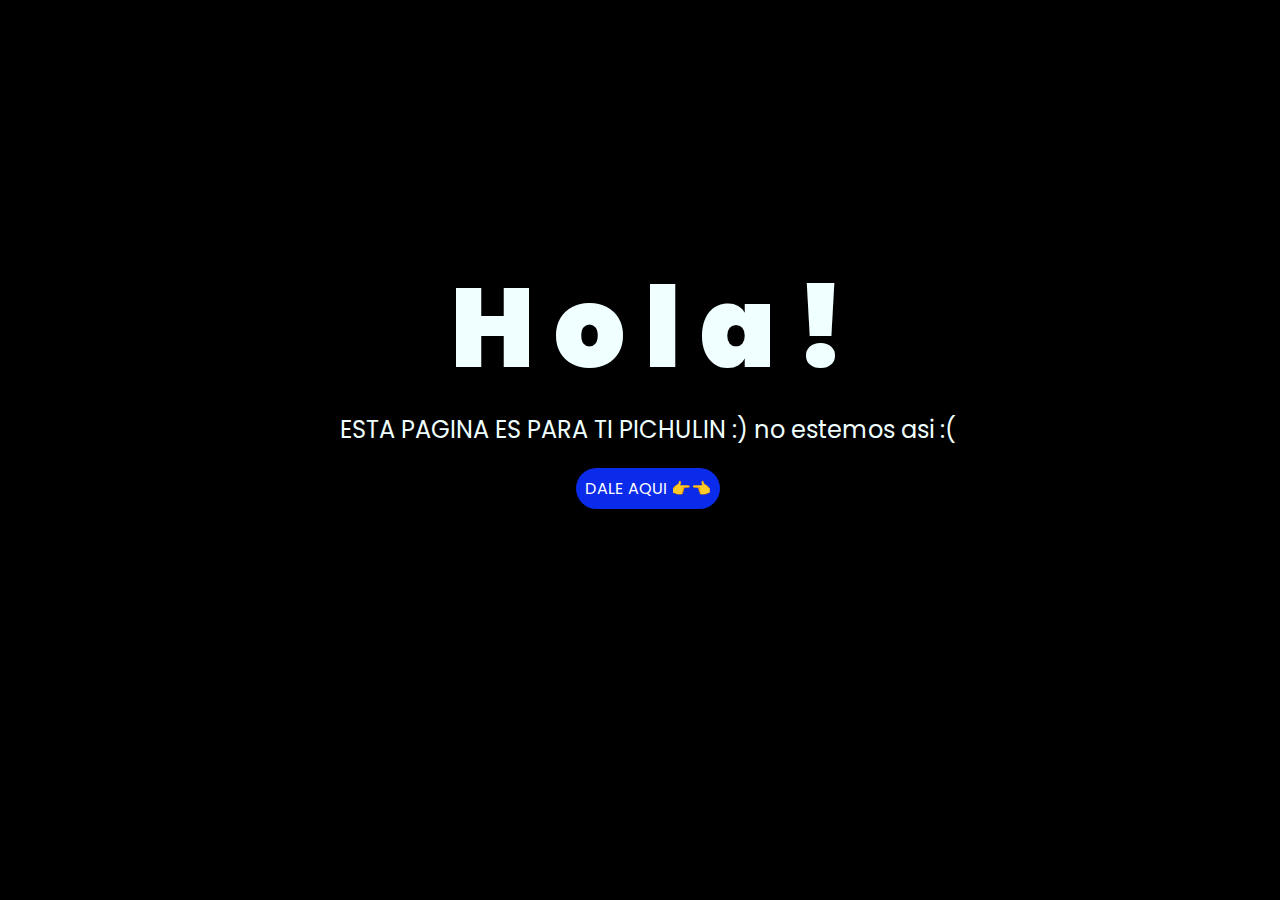
<file: index.html>
<!DOCTYPE html>
<html lang="es">

<head>
    <meta charset="UTF-8">
    <meta http-equiv="X-UA-Compatible" content="IE=edge">
    <meta name="viewport" content="width=device-width, initial-scale=1.0">
    <link rel="stylesheet" href="css/style.css">
    <link rel="icon" href="img/flowers.png" type="image/x-icon">
    <title>Flowers</title>
</head>

<body>
    <div class="greetings">
        <span>H</span>
        <span>o</span>
        <span>l</span>
        <span>a</span>
        <span>!</span>
    </div>
    <div class="description">
        <span>ESTA PAGINA ES PARA TI PICHULIN :)
            no estemos asi :(
        </span>
    </div>
    <div class="button">
        <button class="botones">
            <a href="flower.html" style="color: #fff;">DALE AQUI 👉👈</a>
        </button>
    </div>

</body>

</html>
</file>
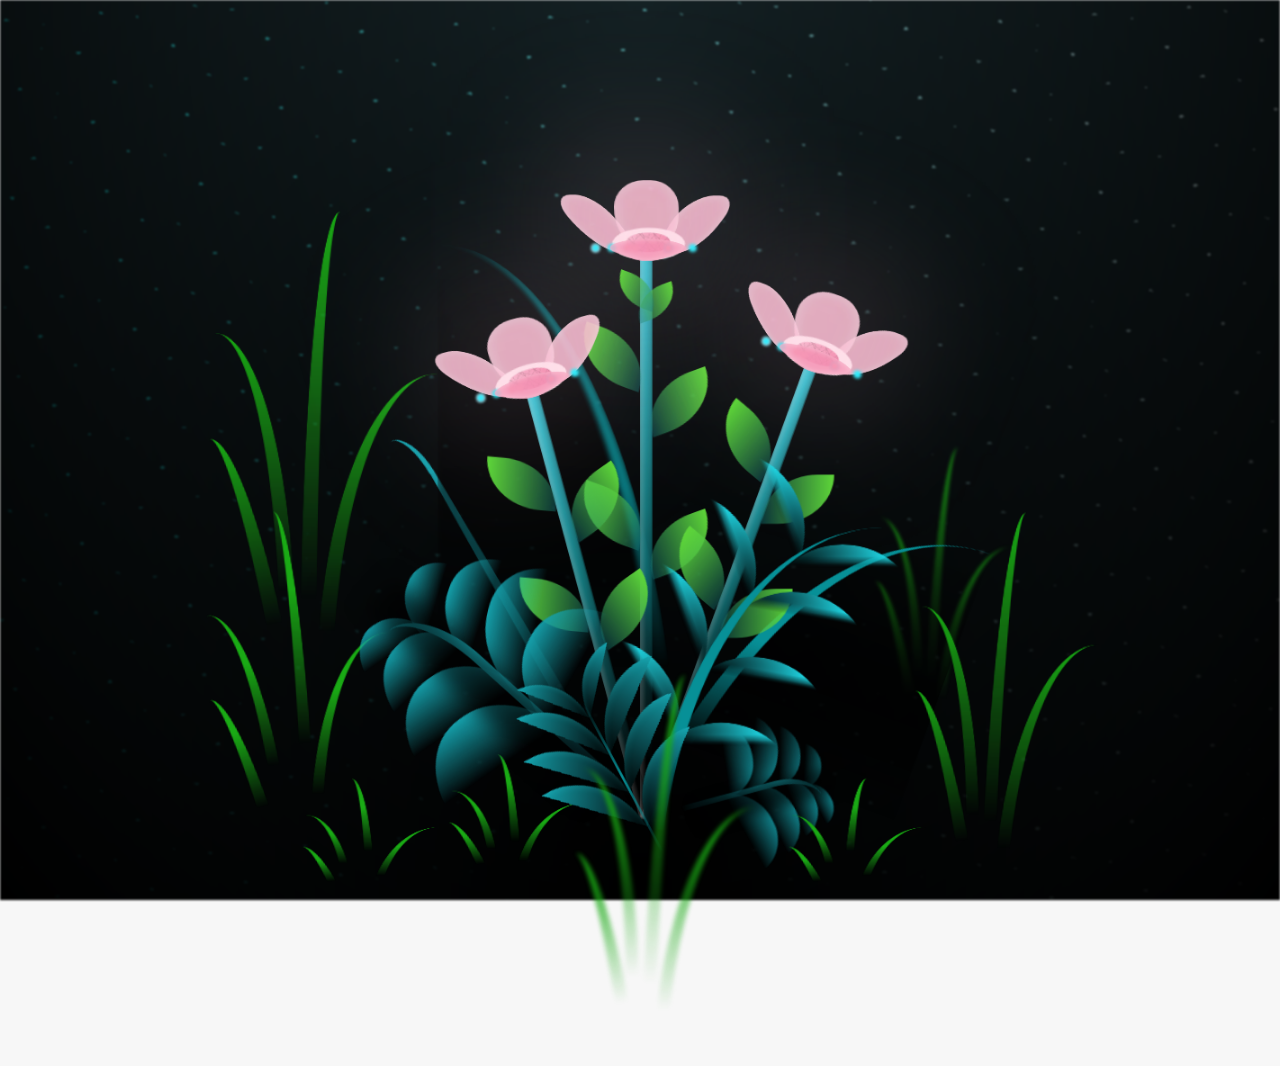
<file: flower.html>
<!DOCTYPE html>
<html lang="es">
  <head>
    <meta charset="UTF-8" />
    <meta http-equiv="X-UA-Compatible" content="IE=edge" />
    <meta name="viewport" content="width=device-width, initial-scale=1.0" />
    <link rel="stylesheet" href="css/main.css" />
    <link rel="icon" href="img/flowers.png" type="image/x-icon" />
    <title>Flower</title>
  </head>
  <body class="container">
    <audio src="/sound/sunshine.mp3" autoplay></audio>
    <div id="lyrics">
     
    </div>
    <h1 class="titulo">Estas flores son un refeljo de lo bonito que siento por ti mi corazoncito ❤️. <br> <br>
      Gracias por iluminar mis días con tu presencia.</h1>
  
    <div class="night"></div>
    <div class="flowers">
      <div class="flower flower--1">
        <div class="flower__leafs flower__leafs--1">
          <div class="flower__leaf flower__leaf--1"></div>
          <div class="flower__leaf flower__leaf--2"></div>
          <div class="flower__leaf flower__leaf--3"></div>
          <div class="flower__leaf flower__leaf--4"></div>
          <div class="flower__white-circle"></div>

          <div class="flower__light flower__light--1"></div>
          <div class="flower__light flower__light--2"></div>
          <div class="flower__light flower__light--3"></div>
          <div class="flower__light flower__light--4"></div>
          <div class="flower__light flower__light--5"></div>
          <div class="flower__light flower__light--6"></div>
          <div class="flower__light flower__light--7"></div>
          <div class="flower__light flower__light--8"></div>
        </div>
        <div class="flower__line">
          <div class="flower__line__leaf flower__line__leaf--1"></div>
          <div class="flower__line__leaf flower__line__leaf--2"></div>
          <div class="flower__line__leaf flower__line__leaf--3"></div>
          <div class="flower__line__leaf flower__line__leaf--4"></div>
          <div class="flower__line__leaf flower__line__leaf--5"></div>
          <div class="flower__line__leaf flower__line__leaf--6"></div>
        </div>
      </div>

      <div class="flower flower--2">
        <div class="flower__leafs flower__leafs--2">
          <div class="flower__leaf flower__leaf--1"></div>
          <div class="flower__leaf flower__leaf--2"></div>
          <div class="flower__leaf flower__leaf--3"></div>
          <div class="flower__leaf flower__leaf--4"></div>
          <div class="flower__white-circle"></div>

          <div class="flower__light flower__light--1"></div>
          <div class="flower__light flower__light--2"></div>
          <div class="flower__light flower__light--3"></div>
          <div class="flower__light flower__light--4"></div>
          <div class="flower__light flower__light--5"></div>
          <div class="flower__light flower__light--6"></div>
          <div class="flower__light flower__light--7"></div>
          <div class="flower__light flower__light--8"></div>
        </div>
        <div class="flower__line">
          <div class="flower__line__leaf flower__line__leaf--1"></div>
          <div class="flower__line__leaf flower__line__leaf--2"></div>
          <div class="flower__line__leaf flower__line__leaf--3"></div>
          <div class="flower__line__leaf flower__line__leaf--4"></div>
        </div>
      </div>

      <div class="flower flower--3">
        <div class="flower__leafs flower__leafs--3">
          <div class="flower__leaf flower__leaf--1"></div>
          <div class="flower__leaf flower__leaf--2"></div>
          <div class="flower__leaf flower__leaf--3"></div>
          <div class="flower__leaf flower__leaf--4"></div>
          <div class="flower__white-circle"></div>

          <div class="flower__light flower__light--1"></div>
          <div class="flower__light flower__light--2"></div>
          <div class="flower__light flower__light--3"></div>
          <div class="flower__light flower__light--4"></div>
          <div class="flower__light flower__light--5"></div>
          <div class="flower__light flower__light--6"></div>
          <div class="flower__light flower__light--7"></div>
          <div class="flower__light flower__light--8"></div>
        </div>
        <div class="flower__line">
          <div class="flower__line__leaf flower__line__leaf--1"></div>
          <div class="flower__line__leaf flower__line__leaf--2"></div>
          <div class="flower__line__leaf flower__line__leaf--3"></div>
          <div class="flower__line__leaf flower__line__leaf--4"></div>
        </div>
      </div>

      <div class="grow-ans" style="--d: 1.2s">
        <div class="flower__g-long">
          <div class="flower__g-long__top"></div>
          <div class="flower__g-long__bottom"></div>
        </div>
      </div>

      <div class="growing-grass">
        <div class="flower__grass flower__grass--1">
          <div class="flower__grass--top"></div>
          <div class="flower__grass--bottom"></div>
          <div class="flower__grass__leaf flower__grass__leaf--1"></div>
          <div class="flower__grass__leaf flower__grass__leaf--2"></div>
          <div class="flower__grass__leaf flower__grass__leaf--3"></div>
          <div class="flower__grass__leaf flower__grass__leaf--4"></div>
          <div class="flower__grass__leaf flower__grass__leaf--5"></div>
          <div class="flower__grass__leaf flower__grass__leaf--6"></div>
          <div class="flower__grass__leaf flower__grass__leaf--7"></div>
          <div class="flower__grass__leaf flower__grass__leaf--8"></div>
          <div class="flower__grass__overlay"></div>
        </div>
      </div>

      <div class="growing-grass">
        <div class="flower__grass flower__grass--2">
          <div class="flower__grass--top"></div>
          <div class="flower__grass--bottom"></div>
          <div class="flower__grass__leaf flower__grass__leaf--1"></div>
          <div class="flower__grass__leaf flower__grass__leaf--2"></div>
          <div class="flower__grass__leaf flower__grass__leaf--3"></div>
          <div class="flower__grass__leaf flower__grass__leaf--4"></div>
          <div class="flower__grass__leaf flower__grass__leaf--5"></div>
          <div class="flower__grass__leaf flower__grass__leaf--6"></div>
          <div class="flower__grass__leaf flower__grass__leaf--7"></div>
          <div class="flower__grass__leaf flower__grass__leaf--8"></div>
          <div class="flower__grass__overlay"></div>
        </div>
      </div>

      <div class="grow-ans" style="--d: 2.4s">
        <div class="flower__g-right flower__g-right--1">
          <div class="leaf"></div>
        </div>
      </div>

      <div class="grow-ans" style="--d: 2.8s">
        <div class="flower__g-right flower__g-right--2">
          <div class="leaf"></div>
        </div>
      </div>

      <div class="grow-ans" style="--d: 2.8s">
        <div class="flower__g-front">
          <div
            class="flower__g-front__leaf-wrapper flower__g-front__leaf-wrapper--1"
          >
            <div class="flower__g-front__leaf"></div>
          </div>
          <div
            class="flower__g-front__leaf-wrapper flower__g-front__leaf-wrapper--2"
          >
            <div class="flower__g-front__leaf"></div>
          </div>
          <div
            class="flower__g-front__leaf-wrapper flower__g-front__leaf-wrapper--3"
          >
            <div class="flower__g-front__leaf"></div>
          </div>
          <div
            class="flower__g-front__leaf-wrapper flower__g-front__leaf-wrapper--4"
          >
            <div class="flower__g-front__leaf"></div>
          </div>
          <div
            class="flower__g-front__leaf-wrapper flower__g-front__leaf-wrapper--5"
          >
            <div class="flower__g-front__leaf"></div>
          </div>
          <div
            class="flower__g-front__leaf-wrapper flower__g-front__leaf-wrapper--6"
          >
            <div class="flower__g-front__leaf"></div>
          </div>
          <div
            class="flower__g-front__leaf-wrapper flower__g-front__leaf-wrapper--7"
          >
            <div class="flower__g-front__leaf"></div>
          </div>
          <div
            class="flower__g-front__leaf-wrapper flower__g-front__leaf-wrapper--8"
          >
            <div class="flower__g-front__leaf"></div>
          </div>
          <div class="flower__g-front__line"></div>
        </div>
      </div>

      <div class="grow-ans" style="--d: 3.2s">
        <div class="flower__g-fr">
          <div class="leaf"></div>
          <div class="flower__g-fr__leaf flower__g-fr__leaf--1"></div>
          <div class="flower__g-fr__leaf flower__g-fr__leaf--2"></div>
          <div class="flower__g-fr__leaf flower__g-fr__leaf--3"></div>
          <div class="flower__g-fr__leaf flower__g-fr__leaf--4"></div>
          <div class="flower__g-fr__leaf flower__g-fr__leaf--5"></div>
          <div class="flower__g-fr__leaf flower__g-fr__leaf--6"></div>
          <div class="flower__g-fr__leaf flower__g-fr__leaf--7"></div>
          <div class="flower__g-fr__leaf flower__g-fr__leaf--8"></div>
        </div>
      </div>

      <div class="long-g long-g--0">
        <div class="grow-ans" style="--d: 3s">
          <div class="leaf leaf--0"></div>
        </div>
        <div class="grow-ans" style="--d: 2.2s">
          <div class="leaf leaf--1"></div>
        </div>
        <div class="grow-ans" style="--d: 3.4s">
          <div class="leaf leaf--2"></div>
        </div>
        <div class="grow-ans" style="--d: 3.6s">
          <div class="leaf leaf--3"></div>
        </div>
      </div>

      <div class="long-g long-g--1">
        <div class="grow-ans" style="--d: 3.6s">
          <div class="leaf leaf--0"></div>
        </div>
        <div class="grow-ans" style="--d: 3.8s">
          <div class="leaf leaf--1"></div>
        </div>
        <div class="grow-ans" style="--d: 4s">
          <div class="leaf leaf--2"></div>
        </div>
        <div class="grow-ans" style="--d: 4.2s">
          <div class="leaf leaf--3"></div>
        </div>
      </div>

      <div class="long-g long-g--2">
        <div class="grow-ans" style="--d: 4s">
          <div class="leaf leaf--0"></div>
        </div>
        <div class="grow-ans" style="--d: 4.2s">
          <div class="leaf leaf--1"></div>
        </div>
        <div class="grow-ans" style="--d: 4.4s">
          <div class="leaf leaf--2"></div>
        </div>
        <div class="grow-ans" style="--d: 4.6s">
          <div class="leaf leaf--3"></div>
        </div>
      </div>

      <div class="long-g long-g--3">
        <div class="grow-ans" style="--d: 4s">
          <div class="leaf leaf--0"></div>
        </div>
        <div class="grow-ans" style="--d: 4.2s">
          <div class="leaf leaf--1"></div>
        </div>
        <div class="grow-ans" style="--d: 3s">
          <div class="leaf leaf--2"></div>
        </div>
        <div class="grow-ans" style="--d: 3.6s">
          <div class="leaf leaf--3"></div>
        </div>
      </div>

      <div class="long-g long-g--4">
        <div class="grow-ans" style="--d: 4s">
          <div class="leaf leaf--0"></div>
        </div>
        <div class="grow-ans" style="--d: 4.2s">
          <div class="leaf leaf--1"></div>
        </div>
        <div class="grow-ans" style="--d: 3s">
          <div class="leaf leaf--2"></div>
        </div>
        <div class="grow-ans" style="--d: 3.6s">
          <div class="leaf leaf--3"></div>
        </div>
      </div>

      <div class="long-g long-g--5">
        <div class="grow-ans" style="--d: 4s">
          <div class="leaf leaf--0"></div>
        </div>
        <div class="grow-ans" style="--d: 4.2s">
          <div class="leaf leaf--1"></div>
        </div>
        <div class="grow-ans" style="--d: 3s">
          <div class="leaf leaf--2"></div>
        </div>
        <div class="grow-ans" style="--d: 3.6s">
          <div class="leaf leaf--3"></div>
        </div>
      </div>

      <div class="long-g long-g--6">
        <div class="grow-ans" style="--d: 4.2s">
          <div class="leaf leaf--0"></div>
        </div>
        <div class="grow-ans" style="--d: 4.4s">
          <div class="leaf leaf--1"></div>
        </div>
        <div class="grow-ans" style="--d: 4.6s">
          <div class="leaf leaf--2"></div>
        </div>
        <div class="grow-ans" style="--d: 4.8s">
          <div class="leaf leaf--3"></div>
        </div>
      </div>

      <div class="long-g long-g--7">
        <div class="grow-ans" style="--d: 3s">
          <div class="leaf leaf--0"></div>
        </div>
        <div class="grow-ans" style="--d: 3.2s">
          <div class="leaf leaf--1"></div>
        </div>
        <div class="grow-ans" style="--d: 3.5s">
          <div class="leaf leaf--2"></div>
        </div>
        <div class="grow-ans" style="--d: 3.6s">
          <div class="leaf leaf--3"></div>
        </div>
      </div>
    </div>
    <script src="anim.js"></script>
    <script src="main.js"></script>
  </body>
</html>
</file>
<file: css/style.css>
@import url('https://fonts.googleapis.com/css2?family=Poppins:ital,wght@0,500;1,900&display=swap');
*{
    font-family: 'Poppins',cursive;
}
body{
    color: azure;
    width: 100%;
    height: 82vh;
    display: flex;
    flex-direction: column;
    align-items: center;
    justify-content: center;
    background-color: black;
    /* padding-top: -30; */
}

.botones{
    padding: 9px;
    border-radius: 80px;
    background-color: transparent;
    border: none;
}

.botones a{
    background-color: #0a2be9;
    padding: 9px;
    border-radius: 80px;
    -webkit-border-radius: 80px;
    -moz-border-radius: 80px;
    -ms-border-radius: 80px;
    -o-border-radius: 80px;

}

.botones a:focus{
    background-color: rgb(50, 194, 194);
}

.greetings{
    font-size: 7rem;
    font-weight: 900;
}
.greetings > span{
    animation: glow 2.5s ease-in-out infinite;
}
@keyframes glow{
    0%, 100%{
        color: #fff;
        text-shadow: 0 0 12px #39c6d6, 0 0 50px #39c6d6, 0 0 100px #39c6d6;
    }
    10%, 90%{
        color: #111;
        text-shadow: none;
    }
}
.greetings > span:nth-child(2){
    animation-delay: .2s ;
}
.greetings > span:nth-child(3){
    animation-delay: .4s ;
}
.greetings > span:nth-child(4){
    animation-delay: .6s;
}
.greetings > span:nth-child(5){
    animation-delay: .8s;
}
.greetings > span:nth-child(6){
    animation-delay: 1s;
}

.description{
    font-size: 1.5rem;
    margin-bottom: 20px;
}

.button a{
    text-decoration: none;
    font-size: 1rem;
    color: #111;
}

@media screen and (max-width:574px){
    .greetings{
        display: block;
        font-size: 4rem;
        font-weight: 800;
        text-align: center;
    }
    .description{
        font-size: 2rem;
    }
    
    .button a{
        font-size: 1rem;
    }
}
</file>
<file: css/main.css>
*,
*::after,
*::before {
  padding: 0;
  margin: 0;
  box-sizing: border-box;
}

:root {
  --dark-color: #000;
}

body {
  display: flex;
  align-items: flex-end;
  justify-content: center;
  min-height: 100vh;
  background-color: var(--dark-color);
  overflow: hidden;
  perspective: 1000px;
}

#lyrics {
  font-size: 28px;
  font-family: "Franklin Gothic Medium", "Arial Narrow", Arial, sans-serif;
  color: white;
  position: absolute;
  margin-bottom: 20%;
  z-index: 1;
  font-weight: bold;
  letter-spacing: 4px;
}
@media only screen and (max-width: 600px) {
  /* Estilos específicos para dispositivos con un ancho máximo de 600px */
  #lyrics {
      font-size: 14px; /* Reduce el tamaño del texto para dispositivos más pequeños */
      margin-bottom: 530px;
      letter-spacing: 3px;
  }

}
.titulo {
  margin-bottom: 180px;
  font-family: "Arial Narrow", Arial, sans-serif;
  color: yellow;
  position: absolute;
  font-weight: bold;
  letter-spacing: 10px;
  opacity: 0;
  animation: fadeIn 3s ease-in-out forwards;
  text-align: center;
}
@keyframes fadeIn {
  from {
    opacity: 0;
  }
  to {
    opacity: 1;
  }
}

.night {
  z-index: -1;
  position: absolute;
  left: 50%;
  top: 0;
  transform: translateX(-50%);
  width: 100%;
  height: 100%;
  filter: blur(0.1vmin);
  background-image: radial-gradient(
      ellipse at top,
      transparent 0%,
      var(--dark-color)
    ),
    radial-gradient(
      ellipse at bottom,
      var(--dark-color),
      rgba(145, 233, 255, 0.2)
    ),
    repeating-linear-gradient(
      220deg,
      rgb(0, 0, 0) 0px,
      rgb(0, 0, 0) 19px,
      transparent 19px,
      transparent 22px
    ),
    repeating-linear-gradient(
      189deg,
      rgb(0, 0, 0) 0px,
      rgb(0, 0, 0) 19px,
      transparent 19px,
      transparent 22px
    ),
    repeating-linear-gradient(
      148deg,
      rgb(0, 0, 0) 0px,
      rgb(0, 0, 0) 19px,
      transparent 19px,
      transparent 22px
    ),
    linear-gradient(90deg, rgb(0, 255, 250), rgb(240, 240, 240));
}

.flowers {
  position: relative;
  transform: scale(0.9);
  /*margin-bottom: 100px;
  */
}

@media only screen and (max-width: 600px) {
  /* Estilos específicos para dispositivos con un ancho máximo de 600px */
.flowers {
      font-size: 14px;
      margin-bottom: 35%;
      letter-spacing: 3px;
      transform: scale(1.0);
}

}

.flower {
  position: absolute;
  bottom: 10vmin;
  transform-origin: bottom center;
  z-index: 10;
  --fl-speed: 0.8s;
}
.flower--1 {
  -webkit-animation: moving-flower-1 4s linear infinite;
  animation: moving-flower-1 4s linear infinite;
}
.flower--1 .flower__line {
  height: 70vmin;
  -webkit-animation-delay: 0.3s;
  animation-delay: 0.3s;
}
.flower--1 .flower__line__leaf--1 {
  -webkit-animation: blooming-leaf-right var(--fl-speed) 1.6s backwards;
  animation: blooming-leaf-right var(--fl-speed) 1.6s backwards;
}
.flower--1 .flower__line__leaf--2 {
  -webkit-animation: blooming-leaf-right var(--fl-speed) 1.4s backwards;
  animation: blooming-leaf-right var(--fl-speed) 1.4s backwards;
}
.flower--1 .flower__line__leaf--3 {
  -webkit-animation: blooming-leaf-left var(--fl-speed) 1.2s backwards;
  animation: blooming-leaf-left var(--fl-speed) 1.2s backwards;
}
.flower--1 .flower__line__leaf--4 {
  -webkit-animation: blooming-leaf-left var(--fl-speed) 1s backwards;
  animation: blooming-leaf-left var(--fl-speed) 1s backwards;
}
.flower--1 .flower__line__leaf--5 {
  -webkit-animation: blooming-leaf-right var(--fl-speed) 1.8s backwards;
  animation: blooming-leaf-right var(--fl-speed) 1.8s backwards;
}
.flower--1 .flower__line__leaf--6 {
  -webkit-animation: blooming-leaf-left var(--fl-speed) 2s backwards;
  animation: blooming-leaf-left var(--fl-speed) 2s backwards;
}
.flower--2 {
  left: 50%;
  transform: rotate(20deg);
  -webkit-animation: moving-flower-2 4s linear infinite;
  animation: moving-flower-2 4s linear infinite;
}
.flower--2 .flower__line {
  height: 60vmin;
  -webkit-animation-delay: 0.6s;
  animation-delay: 0.6s;
}
.flower--2 .flower__line__leaf--1 {
  -webkit-animation: blooming-leaf-right var(--fl-speed) 1.9s backwards;
  animation: blooming-leaf-right var(--fl-speed) 1.9s backwards;
}
.flower--2 .flower__line__leaf--2 {
  -webkit-animation: blooming-leaf-right var(--fl-speed) 1.7s backwards;
  animation: blooming-leaf-right var(--fl-speed) 1.7s backwards;
}
.flower--2 .flower__line__leaf--3 {
  -webkit-animation: blooming-leaf-left var(--fl-speed) 1.5s backwards;
  animation: blooming-leaf-left var(--fl-speed) 1.5s backwards;
}
.flower--2 .flower__line__leaf--4 {
  -webkit-animation: blooming-leaf-left var(--fl-speed) 1.3s backwards;
  animation: blooming-leaf-left var(--fl-speed) 1.3s backwards;
}
.flower--3 {
  left: 50%;
  transform: rotate(-15deg);
  -webkit-animation: moving-flower-3 4s linear infinite;
  animation: moving-flower-3 4s linear infinite;
}
.flower--3 .flower__line {
  -webkit-animation-delay: 0.9s;
  animation-delay: 0.9s;
}
.flower--3 .flower__line__leaf--1 {
  -webkit-animation: blooming-leaf-right var(--fl-speed) 2.5s backwards;
  animation: blooming-leaf-right var(--fl-speed) 2.5s backwards;
}
.flower--3 .flower__line__leaf--2 {
  -webkit-animation: blooming-leaf-right var(--fl-speed) 2.3s backwards;
  animation: blooming-leaf-right var(--fl-speed) 2.3s backwards;
}
.flower--3 .flower__line__leaf--3 {
  -webkit-animation: blooming-leaf-left var(--fl-speed) 2.1s backwards;
  animation: blooming-leaf-left var(--fl-speed) 2.1s backwards;
}
.flower--3 .flower__line__leaf--4 {
  -webkit-animation: blooming-leaf-left var(--fl-speed) 1.9s backwards;
  animation: blooming-leaf-left var(--fl-speed) 1.9s backwards;
}
.flower__leafs {
  position: relative;
  -webkit-animation: blooming-flower 2s backwards;
  animation: blooming-flower 2s backwards;
}
.flower__leafs--1 {
  -webkit-animation-delay: 1.1s;
  animation-delay: 1.1s;
}
.flower__leafs--2 {
  -webkit-animation-delay: 1.4s;
  animation-delay: 1.4s;
}
.flower__leafs--3 {
  -webkit-animation-delay: 1.7s;
  animation-delay: 1.7s;
}
.flower__leafs::after {
  content: "";
  position: absolute;
  left: 0;
  top: 0;
  transform: translate(-50%, -100%);
  width: 8vmin;
  height: 8vmin;
  background-color: #f8bbd0;
  /* background-color: #fd2525; */
  filter: blur(10vmin);
}
.flower__leaf {
  position: absolute;
  bottom: 0;
  left: 50%;
  width: 8vmin;
  height: 11vmin;
  border-radius: 51% 49% 47% 53%/44% 45% 55% 69%;
  
  background-color: #f8bbd0;
  transform-origin: bottom center;
  opacity: 0.9;
  box-shadow: inset 0 0 2vmin rgba(255, 255, 255, 0.5);
}
.flower__leaf--1 {
  transform: translate(-10%, 1%) rotateY(40deg) rotateX(-50deg);
}
.flower__leaf--2 {
  transform: translate(-50%, -4%) rotateX(40deg);
}
.flower__leaf--3 {
  transform: translate(-90%, 0%) rotateY(45deg) rotateX(50deg);
}
.flower__leaf--4 {
  width: 8vmin;
  height: 8vmin;
  transform-origin: bottom left;
  border-radius: 4vmin 10vmin 4vmin 4vmin;
  transform: translate(0%, 18%) rotateX(70deg) rotate(-43deg);
  background-color: #f48fb1;
  z-index: 1;
  opacity: 0.8;
}
.flower__white-circle {
  position: absolute;
  left: -3.5vmin;
  top: -3vmin;
  width: 9vmin;
  height: 4vmin;
  border-radius: 50%;
  background-color: #ffe3ec;
}
.flower__white-circle::after {
  content: "";
  position: absolute;
  left: 50%;
  top: 45%;
  transform: translate(-50%, -50%);
  width: 60%;
  height: 60%;
  border-radius: inherit;
  background-image: repeating-linear-gradient(
      135deg,
      rgba(0, 0, 0, 0.03) 0px,
      rgba(0, 0, 0, 0.03) 1px,
      transparent 1px,
      transparent 12px
    ),
    repeating-linear-gradient(
      45deg,
      rgba(0, 0, 0, 0.03) 0px,
      rgba(0, 0, 0, 0.03) 1px,
      transparent 1px,
      transparent 12px
    ),
    repeating-linear-gradient(
      67.5deg,
      rgba(0, 0, 0, 0.03) 0px,
      rgba(0, 0, 0, 0.03) 1px,
      transparent 1px,
      transparent 12px
    ),
    repeating-linear-gradient(
      135deg,
      rgba(0, 0, 0, 0.03) 0px,
      rgba(0, 0, 0, 0.03) 1px,
      transparent 1px,
      transparent 12px
    ),
    repeating-linear-gradient(
      45deg,
      rgba(0, 0, 0, 0.03) 0px,
      rgba(0, 0, 0, 0.03) 1px,
      transparent 1px,
      transparent 12px
    ),
    repeating-linear-gradient(
      112.5deg,
      rgba(0, 0, 0, 0.03) 0px,
      rgba(0, 0, 0, 0.03) 1px,
      transparent 1px,
      transparent 12px
    ),
    repeating-linear-gradient(
      112.5deg,
      rgba(0, 0, 0, 0.03) 0px,
      rgba(0, 0, 0, 0.03) 1px,
      transparent 1px,
      transparent 12px
    ),
    repeating-linear-gradient(
      45deg,
      rgba(0, 0, 0, 0.03) 0px,
      rgba(0, 0, 0, 0.03) 1px,
      transparent 1px,
      transparent 12px
    ),
    repeating-linear-gradient(
      22.5deg,
      rgba(0, 0, 0, 0.03) 0px,
      rgba(0, 0, 0, 0.03) 1px,
      transparent 1px,
      transparent 12px
    ),
    repeating-linear-gradient(
      45deg,
      rgba(0, 0, 0, 0.03) 0px,
      rgba(0, 0, 0, 0.03) 1px,
      transparent 1px,
      transparent 12px
    ),
    repeating-linear-gradient(
      22.5deg,
      rgba(0, 0, 0, 0.03) 0px,
      rgba(0, 0, 0, 0.03) 1px,
      transparent 1px,
      transparent 12px
    ),
    repeating-linear-gradient(
      135deg,
      rgba(0, 0, 0, 0.03) 0px,
      rgba(0, 0, 0, 0.03) 1px,
      transparent 1px,
      transparent 12px
    ),
    repeating-linear-gradient(
      157.5deg,
      rgba(0, 0, 0, 0.03) 0px,
      rgba(0, 0, 0, 0.03) 1px,
      transparent 1px,
      transparent 12px
    ),
    repeating-linear-gradient(
      67.5deg,
      rgba(0, 0, 0, 0.03) 0px,
      rgba(0, 0, 0, 0.03) 1px,
      transparent 1px,
      transparent 12px
    ),
    repeating-linear-gradient(
      67.5deg,
      rgba(0, 0, 0, 0.03) 0px,
      rgba(0, 0, 0, 0.03) 1px,
      transparent 1px,
      transparent 12px
    ),
    linear-gradient(90deg, #f8bbd0, #f48fb1);
}
.flower__line {
  height: 55vmin;
  width: 1.5vmin;
  background-image: linear-gradient(
      to left,
      rgba(0, 0, 0, 0.2),
      transparent,
      rgba(255, 255, 255, 0.2)
    ),
    linear-gradient(to top, transparent 10%, #14757a, #39c6d6);
  box-shadow: inset 0 0 2px rgba(0, 0, 0, 0.5);
  -webkit-animation: grow-flower-tree 4s backwards;
  animation: grow-flower-tree 4s backwards;
}
.flower__line__leaf {
  --w: 7vmin;
  --h: calc(var(--w) + 2vmin);
  position: absolute;
  top: 20%;
  left: 90%;
  width: var(--w);
  height: var(--h);
  border-top-right-radius: var(--h);
  border-bottom-left-radius: var(--h);
  background-image: linear-gradient(to top, rgba(20, 117, 122, 0.4), #5ed639);
}
.flower__line__leaf--1 {
  transform: rotate(70deg) rotateY(30deg);
}
.flower__line__leaf--2 {
  top: 45%;
  transform: rotate(70deg) rotateY(30deg);
}
.flower__line__leaf--3,
.flower__line__leaf--4,
.flower__line__leaf--6 {
  border-top-right-radius: 0;
  border-bottom-left-radius: 0;
  border-top-left-radius: var(--h);
  border-bottom-right-radius: var(--h);
  left: -460%;
  top: 12%;
  transform: rotate(-70deg) rotateY(30deg);
}
.flower__line__leaf--4 {
  top: 40%;
}
.flower__line__leaf--5 {
  top: 0;
  transform-origin: left;
  transform: rotate(70deg) rotateY(30deg) scale(0.6);
}
.flower__line__leaf--6 {
  top: -2%;
  left: -450%;
  transform-origin: right;
  transform: rotate(-70deg) rotateY(30deg) scale(0.6);
}
.flower__light {
  position: absolute;
  bottom: 0vmin;
  width: 1vmin;
  height: 1vmin;
  background-color: #ffb6c1;
  border-radius: 50%;
  filter: blur(0.2vmin);
  -webkit-animation: light-ans 4s linear infinite backwards;
  animation: light-ans 4s linear infinite backwards;
}
.flower__light:nth-child(odd) {
  background-color: #23f0ff;
}
.flower__light--1 {
  left: -2vmin;
  -webkit-animation-delay: 1s;
  animation-delay: 1s;
}
.flower__light--2 {
  left: 3vmin;
  -webkit-animation-delay: 0.5s;
  animation-delay: 0.5s;
}
.flower__light--3 {
  left: -6vmin;
  -webkit-animation-delay: 0.3s;
  animation-delay: 0.3s;
}
.flower__light--4 {
  left: 6vmin;
  -webkit-animation-delay: 0.9s;
  animation-delay: 0.9s;
}
.flower__light--5 {
  left: -1vmin;
  -webkit-animation-delay: 1.5s;
  animation-delay: 1.5s;
}
.flower__light--6 {
  left: -4vmin;
  -webkit-animation-delay: 3s;
  animation-delay: 3s;
}
.flower__light--7 {
  left: 3vmin;
  -webkit-animation-delay: 2s;
  animation-delay: 2s;
}
.flower__light--8 {
  left: -6vmin;
  -webkit-animation-delay: 3.5s;
  animation-delay: 3.5s;
}
.flower__grass {
  --c: #159faa;
  --line-w: 1.5vmin;
  position: absolute;
  bottom: 12vmin;
  left: -7vmin;
  display: flex;
  flex-direction: column;
  align-items: flex-end;
  z-index: 20;
  transform-origin: bottom center;
  transform: rotate(-48deg) rotateY(40deg);
}
.flower__grass--1 {
  -webkit-animation: moving-grass 2s linear infinite;
  animation: moving-grass 2s linear infinite;
}
.flower__grass--2 {
  left: 2vmin;
  bottom: 10vmin;
  transform: scale(0.5) rotate(75deg) rotateX(10deg) rotateY(-200deg);
  opacity: 0.8;
  z-index: 0;
  -webkit-animation: moving-grass--2 1.5s linear infinite;
  animation: moving-grass--2 1.5s linear infinite;
}
.flower__grass--top {
  width: 7vmin;
  height: 10vmin;
  border-top-right-radius: 100%;
  border-right: var(--line-w) solid var(--c);
  transform-origin: bottom center;
  transform: rotate(-2deg);
}
.flower__grass--bottom {
  margin-top: -2px;
  width: var(--line-w);
  height: 25vmin;
  background-image: linear-gradient(to top, transparent, var(--c));
}
.flower__grass__leaf {
  --size: 10vmin;
  position: absolute;
  width: calc(var(--size) * 2.1);
  height: var(--size);
  border-top-left-radius: var(--size);
  border-top-right-radius: var(--size);
  background-image: linear-gradient(
    to top,
    transparent,
    transparent 30%,
    var(--c)
  );
  z-index: 100;
}
.flower__grass__leaf--1 {
  top: -6%;
  left: 30%;
  --size: 6vmin;
  transform: rotate(-20deg);
  -webkit-animation: growing-grass-ans--1 2s 2.6s backwards;
  animation: growing-grass-ans--1 2s 2.6s backwards;
}
@-webkit-keyframes growing-grass-ans--1 {
  0% {
    transform-origin: bottom left;
    transform: rotate(-20deg) scale(0);
  }
}
@keyframes growing-grass-ans--1 {
  0% {
    transform-origin: bottom left;
    transform: rotate(-20deg) scale(0);
  }
}
.flower__grass__leaf--2 {
  top: -5%;
  left: -110%;
  --size: 6vmin;
  transform: rotate(10deg);
  -webkit-animation: growing-grass-ans--2 2s 2.4s linear backwards;
  animation: growing-grass-ans--2 2s 2.4s linear backwards;
}
@-webkit-keyframes growing-grass-ans--2 {
  0% {
    transform-origin: bottom right;
    transform: rotate(10deg) scale(0);
  }
}
@keyframes growing-grass-ans--2 {
  0% {
    transform-origin: bottom right;
    transform: rotate(10deg) scale(0);
  }
}
.flower__grass__leaf--3 {
  top: 5%;
  left: 60%;
  --size: 8vmin;
  transform: rotate(-18deg) rotateX(-20deg);
  -webkit-animation: growing-grass-ans--3 2s 2.2s linear backwards;
  animation: growing-grass-ans--3 2s 2.2s linear backwards;
}
@-webkit-keyframes growing-grass-ans--3 {
  0% {
    transform-origin: bottom left;
    transform: rotate(-18deg) rotateX(-20deg) scale(0);
  }
}
@keyframes growing-grass-ans--3 {
  0% {
    transform-origin: bottom left;
    transform: rotate(-18deg) rotateX(-20deg) scale(0);
  }
}
.flower__grass__leaf--4 {
  top: 6%;
  left: -135%;
  --size: 8vmin;
  transform: rotate(2deg);
  -webkit-animation: growing-grass-ans--4 2s 2s linear backwards;
  animation: growing-grass-ans--4 2s 2s linear backwards;
}
@-webkit-keyframes growing-grass-ans--4 {
  0% {
    transform-origin: bottom right;
    transform: rotate(2deg) scale(0);
  }
}
@keyframes growing-grass-ans--4 {
  0% {
    transform-origin: bottom right;
    transform: rotate(2deg) scale(0);
  }
}
.flower__grass__leaf--5 {
  top: 20%;
  left: 60%;
  --size: 10vmin;
  transform: rotate(-24deg) rotateX(-20deg);
  -webkit-animation: growing-grass-ans--5 2s 1.8s linear backwards;
  animation: growing-grass-ans--5 2s 1.8s linear backwards;
}
@-webkit-keyframes growing-grass-ans--5 {
  0% {
    transform-origin: bottom left;
    transform: rotate(-24deg) rotateX(-20deg) scale(0);
  }
}
@keyframes growing-grass-ans--5 {
  0% {
    transform-origin: bottom left;
    transform: rotate(-24deg) rotateX(-20deg) scale(0);
  }
}
.flower__grass__leaf--6 {
  top: 22%;
  left: -180%;
  --size: 10vmin;
  transform: rotate(10deg);
  -webkit-animation: growing-grass-ans--6 2s 1.6s linear backwards;
  animation: growing-grass-ans--6 2s 1.6s linear backwards;
}
@-webkit-keyframes growing-grass-ans--6 {
  0% {
    transform-origin: bottom right;
    transform: rotate(10deg) scale(0);
  }
}
@keyframes growing-grass-ans--6 {
  0% {
    transform-origin: bottom right;
    transform: rotate(10deg) scale(0);
  }
}
.flower__grass__leaf--7 {
  top: 39%;
  left: 70%;
  --size: 10vmin;
  transform: rotate(-10deg);
  -webkit-animation: growing-grass-ans--7 2s 1.4s linear backwards;
  animation: growing-grass-ans--7 2s 1.4s linear backwards;
}
@-webkit-keyframes growing-grass-ans--7 {
  0% {
    transform-origin: bottom left;
    transform: rotate(-10deg) scale(0);
  }
}
@keyframes growing-grass-ans--7 {
  0% {
    transform-origin: bottom left;
    transform: rotate(-10deg) scale(0);
  }
}
.flower__grass__leaf--8 {
  top: 40%;
  left: -215%;
  --size: 11vmin;
  transform: rotate(10deg);
  -webkit-animation: growing-grass-ans--8 2s 1.2s linear backwards;
  animation: growing-grass-ans--8 2s 1.2s linear backwards;
}
@-webkit-keyframes growing-grass-ans--8 {
  0% {
    transform-origin: bottom right;
    transform: rotate(10deg) scale(0);
  }
}
@keyframes growing-grass-ans--8 {
  0% {
    transform-origin: bottom right;
    transform: rotate(10deg) scale(0);
  }
}
.flower__grass__overlay {
  position: absolute;
  top: -10%;
  right: 0%;
  width: 100%;
  height: 100%;
  background-color: rgba(0, 0, 0, 0.6);
  filter: blur(1.5vmin);
  z-index: 100;
}
.flower__g-long {
  --w: 2vmin;
  --h: 6vmin;
  --c: #159faa;
  position: absolute;
  bottom: 10vmin;
  left: -3vmin;
  transform-origin: bottom center;
  transform: rotate(-30deg) rotateY(-20deg);
  display: flex;
  flex-direction: column;
  align-items: flex-end;
  -webkit-animation: flower-g-long-ans 3s linear infinite;
  animation: flower-g-long-ans 3s linear infinite;
}
@-webkit-keyframes flower-g-long-ans {
  0%,
  100% {
    transform: rotate(-30deg) rotateY(-20deg);
  }
  50% {
    transform: rotate(-32deg) rotateY(-20deg);
  }
}
@keyframes flower-g-long-ans {
  0%,
  100% {
    transform: rotate(-30deg) rotateY(-20deg);
  }
  50% {
    transform: rotate(-32deg) rotateY(-20deg);
  }
}
.flower__g-long__top {
  top: calc(var(--h) * -1);
  width: calc(var(--w) + 1vmin);
  height: var(--h);
  border-top-right-radius: 100%;
  border-right: 0.7vmin solid var(--c);
  transform: translate(-0.7vmin, 1vmin);
}
.flower__g-long__bottom {
  width: var(--w);
  height: 50vmin;
  transform-origin: bottom center;
  background-image: linear-gradient(to top, transparent 30%, var(--c));
  box-shadow: inset 0 0 2px rgba(0, 0, 0, 0.5);
  -webkit-clip-path: polygon(35% 0, 65% 1%, 100% 100%, 0% 100%);
  clip-path: polygon(35% 0, 65% 1%, 100% 100%, 0% 100%);
}
.flower__g-right {
  position: absolute;
  bottom: 6vmin;
  left: -2vmin;
  transform-origin: bottom left;
  transform: rotate(20deg);
}
.flower__g-right .leaf {
  width: 30vmin;
  height: 50vmin;
  border-top-left-radius: 100%;
  border-left: 2vmin solid #079097;
  background-image: linear-gradient(
    to bottom,
    transparent,
    var(--dark-color) 60%
  );
  -webkit-mask-image: linear-gradient(to top, transparent 30%, #079097 60%);
}
.flower__g-right--1 {
  -webkit-animation: flower-g-right-ans 2.5s linear infinite;
  animation: flower-g-right-ans 2.5s linear infinite;
}
.flower__g-right--2 {
  left: 5vmin;
  transform: rotateY(-180deg);
  -webkit-animation: flower-g-right-ans--2 3s linear infinite;
  animation: flower-g-right-ans--2 3s linear infinite;
}
.flower__g-right--2 .leaf {
  height: 75vmin;
  filter: blur(0.3vmin);
  opacity: 0.8;
}
@-webkit-keyframes flower-g-right-ans {
  0%,
  100% {
    transform: rotate(20deg);
  }
  50% {
    transform: rotate(24deg) rotateX(-20deg);
  }
}
@keyframes flower-g-right-ans {
  0%,
  100% {
    transform: rotate(20deg);
  }
  50% {
    transform: rotate(24deg) rotateX(-20deg);
  }
}
@-webkit-keyframes flower-g-right-ans--2 {
  0%,
  100% {
    transform: rotateY(-180deg) rotate(0deg) rotateX(-20deg);
  }
  50% {
    transform: rotateY(-180deg) rotate(6deg) rotateX(-20deg);
  }
}
@keyframes flower-g-right-ans--2 {
  0%,
  100% {
    transform: rotateY(-180deg) rotate(0deg) rotateX(-20deg);
  }
  50% {
    transform: rotateY(-180deg) rotate(6deg) rotateX(-20deg);
  }
}
.flower__g-front {
  position: absolute;
  bottom: 6vmin;
  left: 2.5vmin;
  z-index: 100;
  transform-origin: bottom center;
  transform: rotate(-28deg) rotateY(30deg) scale(1.04);
  -webkit-animation: flower__g-front-ans 2s linear infinite;
  animation: flower__g-front-ans 2s linear infinite;
}
@-webkit-keyframes flower__g-front-ans {
  0%,
  100% {
    transform: rotate(-28deg) rotateY(30deg) scale(1.04);
  }
  50% {
    transform: rotate(-35deg) rotateY(40deg) scale(1.04);
  }
}
@keyframes flower__g-front-ans {
  0%,
  100% {
    transform: rotate(-28deg) rotateY(30deg) scale(1.04);
  }
  50% {
    transform: rotate(-35deg) rotateY(40deg) scale(1.04);
  }
}
.flower__g-front__line {
  width: 0.3vmin;
  height: 20vmin;
  background-image: linear-gradient(
    to top,
    transparent,
    #079097,
    transparent 100%
  );
  position: relative;
}
.flower__g-front__leaf-wrapper {
  position: absolute;
  top: 0;
  left: 0;
  transform-origin: bottom left;
  transform: rotate(10deg);
}
.flower__g-front__leaf-wrapper:nth-child(even) {
  left: 0vmin;
  transform: rotateY(-180deg) rotate(5deg);
  -webkit-animation: flower__g-front__leaf-left-ans 1s ease-in backwards;
  animation: flower__g-front__leaf-left-ans 1s ease-in backwards;
}
.flower__g-front__leaf-wrapper:nth-child(odd) {
  -webkit-animation: flower__g-front__leaf-ans 1s ease-in backwards;
  animation: flower__g-front__leaf-ans 1s ease-in backwards;
}
.flower__g-front__leaf-wrapper--1 {
  top: -8vmin;
  transform: scale(0.7);
  -webkit-animation: flower__g-front__leaf-ans 1s 5.5s ease-in backwards !important;
  animation: flower__g-front__leaf-ans 1s 5.5s ease-in backwards !important;
}
.flower__g-front__leaf-wrapper--2 {
  top: -8vmin;
  transform: rotateY(-180deg) scale(0.7) !important;
  -webkit-animation: flower__g-front__leaf-left-ans-2 1s 4.6s ease-in backwards !important;
  animation: flower__g-front__leaf-left-ans-2 1s 4.6s ease-in backwards !important;
}
.flower__g-front__leaf-wrapper--3 {
  top: -3vmin;
  -webkit-animation: flower__g-front__leaf-ans 1s 4.6s ease-in backwards;
  animation: flower__g-front__leaf-ans 1s 4.6s ease-in backwards;
}
.flower__g-front__leaf-wrapper--4 {
  top: -3vmin;
  transform: rotateY(-180deg) scale(0.9) !important;
  -webkit-animation: flower__g-front__leaf-left-ans-2 1s 4.6s ease-in backwards !important;
  animation: flower__g-front__leaf-left-ans-2 1s 4.6s ease-in backwards !important;
}
@-webkit-keyframes flower__g-front__leaf-left-ans-2 {
  0% {
    transform: rotateY(-180deg) scale(0);
  }
}
@keyframes flower__g-front__leaf-left-ans-2 {
  0% {
    transform: rotateY(-180deg) scale(0);
  }
}
.flower__g-front__leaf-wrapper--5,
.flower__g-front__leaf-wrapper--6 {
  top: 2vmin;
}
.flower__g-front__leaf-wrapper--7,
.flower__g-front__leaf-wrapper--8 {
  top: 6.5vmin;
}
.flower__g-front__leaf-wrapper--2 {
  -webkit-animation-delay: 5.2s !important;
  animation-delay: 5.2s !important;
}
.flower__g-front__leaf-wrapper--3 {
  -webkit-animation-delay: 4.9s !important;
  animation-delay: 4.9s !important;
}
.flower__g-front__leaf-wrapper--5 {
  -webkit-animation-delay: 4.3s !important;
  animation-delay: 4.3s !important;
}
.flower__g-front__leaf-wrapper--6 {
  -webkit-animation-delay: 4.1s !important;
  animation-delay: 4.1s !important;
}
.flower__g-front__leaf-wrapper--7 {
  -webkit-animation-delay: 3.8s !important;
  animation-delay: 3.8s !important;
}
.flower__g-front__leaf-wrapper--8 {
  -webkit-animation-delay: 3.5s !important;
  animation-delay: 3.5s !important;
}
@-webkit-keyframes flower__g-front__leaf-ans {
  0% {
    transform: rotate(10deg) scale(0);
  }
}
@keyframes flower__g-front__leaf-ans {
  0% {
    transform: rotate(10deg) scale(0);
  }
}
@-webkit-keyframes flower__g-front__leaf-left-ans {
  0% {
    transform: rotateY(-180deg) rotate(5deg) scale(0);
  }
}
@keyframes flower__g-front__leaf-left-ans {
  0% {
    transform: rotateY(-180deg) rotate(5deg) scale(0);
  }
}
.flower__g-front__leaf {
  width: 10vmin;
  height: 10vmin;
  border-radius: 100% 0% 0% 100%/100% 100% 0% 0%;
  box-shadow: inset 0 2px 1vmin hsla(184deg, 97%, 58%, 0.2);
  background-image: linear-gradient(
      to bottom left,
      transparent,
      var(--dark-color)
    ),
    linear-gradient(to bottom right, #159faa 50%, transparent 50%, transparent);
  -webkit-mask-image: linear-gradient(
    to bottom right,
    #159faa 50%,
    transparent 50%,
    transparent
  );
  mask-image: linear-gradient(
    to bottom right,
    #159faa 50%,
    transparent 50%,
    transparent
  );
}
.flower__g-fr {
  position: absolute;
  bottom: -4vmin;
  left: vmin;
  transform-origin: bottom left;
  z-index: 10;
  -webkit-animation: flower__g-fr-ans 2s linear infinite;
  animation: flower__g-fr-ans 2s linear infinite;
}
@-webkit-keyframes flower__g-fr-ans {
  0%,
  100% {
    transform: rotate(2deg);
  }
  50% {
    transform: rotate(4deg);
  }
}
@keyframes flower__g-fr-ans {
  0%,
  100% {
    transform: rotate(2deg);
  }
  50% {
    transform: rotate(4deg);
  }
}
.flower__g-fr .leaf {
  width: 30vmin;
  height: 50vmin;
  border-top-left-radius: 100%;
  border-left: 2vmin solid #079097;
  -webkit-mask-image: linear-gradient(to top, transparent 25%, #079097 50%);
  position: relative;
  z-index: 1;
}
.flower__g-fr__leaf {
  position: absolute;
  top: 0;
  left: 0;
  width: 10vmin;
  height: 10vmin;
  border-radius: 100% 0% 0% 100%/100% 100% 0% 0%;
  box-shadow: inset 0 2px 1vmin hsla(184deg, 97%, 58%, 0.2);
  background-image: linear-gradient(
      to bottom left,
      transparent,
      var(--dark-color) 98%
    ),
    linear-gradient(to bottom right, #23f0ff 45%, transparent 50%, transparent);
  -webkit-mask-image: linear-gradient(
    135deg,
    #159faa 40%,
    transparent 50%,
    transparent
  );
}
.flower__g-fr__leaf--1 {
  left: 20vmin;
  transform: rotate(45deg);
  -webkit-animation: flower__g-fr-leaft-ans-1 0.5s 5.2s linear backwards;
  animation: flower__g-fr-leaft-ans-1 0.5s 5.2s linear backwards;
}
@-webkit-keyframes flower__g-fr-leaft-ans-1 {
  0% {
    transform-origin: left;
    transform: rotate(45deg) scale(0);
  }
}
@keyframes flower__g-fr-leaft-ans-1 {
  0% {
    transform-origin: left;
    transform: rotate(45deg) scale(0);
  }
}
.flower__g-fr__leaf--2 {
  left: 12vmin;
  top: -7vmin;
  transform: rotate(25deg) rotateY(-180deg);
  -webkit-animation: flower__g-fr-leaft-ans-6 0.5s 5s linear backwards;
  animation: flower__g-fr-leaft-ans-6 0.5s 5s linear backwards;
}
.flower__g-fr__leaf--3 {
  left: 15vmin;
  top: 6vmin;
  transform: rotate(55deg);
  -webkit-animation: flower__g-fr-leaft-ans-5 0.5s 4.8s linear backwards;
  animation: flower__g-fr-leaft-ans-5 0.5s 4.8s linear backwards;
}
.flower__g-fr__leaf--4 {
  left: 6vmin;
  top: -2vmin;
  transform: rotate(25deg) rotateY(-180deg);
  -webkit-animation: flower__g-fr-leaft-ans-6 0.5s 4.6s linear backwards;
  animation: flower__g-fr-leaft-ans-6 0.5s 4.6s linear backwards;
}
.flower__g-fr__leaf--5 {
  left: 10vmin;
  top: 14vmin;
  transform: rotate(55deg);
  -webkit-animation: flower__g-fr-leaft-ans-5 0.5s 4.4s linear backwards;
  animation: flower__g-fr-leaft-ans-5 0.5s 4.4s linear backwards;
}
@-webkit-keyframes flower__g-fr-leaft-ans-5 {
  0% {
    transform-origin: left;
    transform: rotate(55deg) scale(0);
  }
}
@keyframes flower__g-fr-leaft-ans-5 {
  0% {
    transform-origin: left;
    transform: rotate(55deg) scale(0);
  }
}
.flower__g-fr__leaf--6 {
  left: 0vmin;
  top: 6vmin;
  transform: rotate(25deg) rotateY(-180deg);
  -webkit-animation: flower__g-fr-leaft-ans-6 0.5s 4.2s linear backwards;
  animation: flower__g-fr-leaft-ans-6 0.5s 4.2s linear backwards;
}
@-webkit-keyframes flower__g-fr-leaft-ans-6 {
  0% {
    transform-origin: right;
    transform: rotate(25deg) rotateY(-180deg) scale(0);
  }
}
@keyframes flower__g-fr-leaft-ans-6 {
  0% {
    transform-origin: right;
    transform: rotate(25deg) rotateY(-180deg) scale(0);
  }
}
.flower__g-fr__leaf--7 {
  left: 5vmin;
  top: 22vmin;
  transform: rotate(45deg);
  -webkit-animation: flower__g-fr-leaft-ans-7 0.5s 4s linear backwards;
  animation: flower__g-fr-leaft-ans-7 0.5s 4s linear backwards;
}
@-webkit-keyframes flower__g-fr-leaft-ans-7 {
  0% {
    transform-origin: left;
    transform: rotate(45deg) scale(0);
  }
}
@keyframes flower__g-fr-leaft-ans-7 {
  0% {
    transform-origin: left;
    transform: rotate(45deg) scale(0);
  }
}
.flower__g-fr__leaf--8 {
  left: -4vmin;
  top: 15vmin;
  transform: rotate(15deg) rotateY(-180deg);
  -webkit-animation: flower__g-fr-leaft-ans-8 0.5s 3.8s linear backwards;
  animation: flower__g-fr-leaft-ans-8 0.5s 3.8s linear backwards;
}
@-webkit-keyframes flower__g-fr-leaft-ans-8 {
  0% {
    transform-origin: right;
    transform: rotate(15deg) rotateY(-180deg) scale(0);
  }
}
@keyframes flower__g-fr-leaft-ans-8 {
  0% {
    transform-origin: right;
    transform: rotate(15deg) rotateY(-180deg) scale(0);
  }
}

.long-g {
  position: absolute;
  bottom: 25vmin;
  left: -42vmin;
  transform-origin: bottom left;
}
.long-g--1 {
  bottom: 0vmin;
  transform: scale(0.8) rotate(-5deg);
}
.long-g--1 .leaf {
  -webkit-mask-image: linear-gradient(
    to top,
    transparent 40%,
    #079097 80%
  ) !important;
}
.long-g--1 .leaf--1 {
  --w: 5vmin;
  --h: 60vmin;
  left: -2vmin;
  transform: rotate(3deg) rotateY(-180deg);
}
.long-g--2,
.long-g--3 {
  bottom: -3vmin;
  left: -35vmin;
  transform-origin: center;
  transform: scale(0.6) rotateX(60deg);
}
.long-g--2 .leaf,
.long-g--3 .leaf {
  -webkit-mask-image: linear-gradient(
    to top,
    transparent 50%,
    #079097 80%
  ) !important;
}
.long-g--2 .leaf--1,
.long-g--3 .leaf--1 {
  left: -1vmin;
  transform: rotateY(-180deg);
}
.long-g--3 {
  left: -17vmin;
  bottom: 0vmin;
}
.long-g--3 .leaf {
  -webkit-mask-image: linear-gradient(
    to top,
    transparent 40%,
    #079097 80%
  ) !important;
}
.long-g--4 {
  left: 25vmin;
  bottom: -3vmin;
  transform-origin: center;
  transform: scale(0.6) rotateX(60deg);
}
.long-g--4 .leaf {
  -webkit-mask-image: linear-gradient(
    to top,
    transparent 50%,
    #079097 80%
  ) !important;
}
.long-g--5 {
  left: 42vmin;
  bottom: 0vmin;
  transform: scale(0.8) rotate(2deg);
}
.long-g--6 {
  left: 0vmin;
  bottom: -20vmin;
  z-index: 100;
  filter: blur(0.3vmin);
  transform: scale(0.8) rotate(2deg);
}
.long-g--7 {
  left: 35vmin;
  bottom: 20vmin;
  z-index: -1;
  filter: blur(0.3vmin);
  transform: scale(0.6) rotate(2deg);
  opacity: 0.7;
}
.long-g .leaf {
  --w: 15vmin;
  --h: 40vmin;
  --c: #1aaa15;
  position: absolute;
  bottom: 0;
  width: var(--w);
  height: var(--h);
  border-top-left-radius: 100%;
  border-left: 2vmin solid var(--c);
  -webkit-mask-image: linear-gradient(
    to top,
    transparent 20%,
    var(--dark-color)
  );
  transform-origin: bottom center;
}
.long-g .leaf--0 {
  left: 2vmin;
  -webkit-animation: leaf-ans-1 4s linear infinite;
  animation: leaf-ans-1 4s linear infinite;
}
.long-g .leaf--1 {
  --w: 5vmin;
  --h: 60vmin;
  -webkit-animation: leaf-ans-1 4s linear infinite;
  animation: leaf-ans-1 4s linear infinite;
}
.long-g .leaf--2 {
  --w: 10vmin;
  --h: 40vmin;
  left: -0.5vmin;
  bottom: 5vmin;
  transform-origin: bottom left;
  transform: rotateY(-180deg);
  -webkit-animation: leaf-ans-2 3s linear infinite;
  animation: leaf-ans-2 3s linear infinite;
}
.long-g .leaf--3 {
  --w: 5vmin;
  --h: 30vmin;
  left: -1vmin;
  bottom: 3.2vmin;
  transform-origin: bottom left;
  transform: rotate(-10deg) rotateY(-180deg);
  -webkit-animation: leaf-ans-3 3s linear infinite;
  animation: leaf-ans-3 3s linear infinite;
}

@-webkit-keyframes leaf-ans-1 {
  0%,
  100% {
    transform: rotate(-5deg) scale(1);
  }
  50% {
    transform: rotate(5deg) scale(1.1);
  }
}

@keyframes leaf-ans-1 {
  0%,
  100% {
    transform: rotate(-5deg) scale(1);
  }
  50% {
    transform: rotate(5deg) scale(1.1);
  }
}
@-webkit-keyframes leaf-ans-2 {
  0%,
  100% {
    transform: rotateY(-180deg) rotate(5deg);
  }
  50% {
    transform: rotateY(-180deg) rotate(0deg) scale(1.1);
  }
}
@keyframes leaf-ans-2 {
  0%,
  100% {
    transform: rotateY(-180deg) rotate(5deg);
  }
  50% {
    transform: rotateY(-180deg) rotate(0deg) scale(1.1);
  }
}
@-webkit-keyframes leaf-ans-3 {
  0%,
  100% {
    transform: rotate(-10deg) rotateY(-180deg);
  }
  50% {
    transform: rotate(-20deg) rotateY(-180deg);
  }
}
@keyframes leaf-ans-3 {
  0%,
  100% {
    transform: rotate(-10deg) rotateY(-180deg);
  }
  50% {
    transform: rotate(-20deg) rotateY(-180deg);
  }
}
.grow-ans {
  -webkit-animation: grow-ans 2s var(--d) backwards;
  animation: grow-ans 2s var(--d) backwards;
}

@-webkit-keyframes grow-ans {
  0% {
    transform: scale(0);
    opacity: 0;
  }
}

@keyframes grow-ans {
  0% {
    transform: scale(0);
    opacity: 0;
  }
}
@-webkit-keyframes light-ans {
  0% {
    opacity: 0;
    transform: translateY(0vmin);
  }
  25% {
    opacity: 1;
    transform: translateY(-5vmin) translateX(-2vmin);
  }
  50% {
    opacity: 1;
    transform: translateY(-15vmin) translateX(2vmin);
    filter: blur(0.2vmin);
  }
  75% {
    transform: translateY(-20vmin) translateX(-2vmin);
    filter: blur(0.2vmin);
  }
  100% {
    transform: translateY(-30vmin);
    opacity: 0;
    filter: blur(1vmin);
  }
}
@keyframes light-ans {
  0% {
    opacity: 0;
    transform: translateY(0vmin);
  }
  25% {
    opacity: 1;
    transform: translateY(-5vmin) translateX(-2vmin);
  }
  50% {
    opacity: 1;
    transform: translateY(-15vmin) translateX(2vmin);
    filter: blur(0.2vmin);
  }
  75% {
    transform: translateY(-20vmin) translateX(-2vmin);
    filter: blur(0.2vmin);
  }
  100% {
    transform: translateY(-30vmin);
    opacity: 0;
    filter: blur(1vmin);
  }
}
@-webkit-keyframes moving-flower-1 {
  0%,
  100% {
    transform: rotate(2deg);
  }
  50% {
    transform: rotate(-2deg);
  }
}
@keyframes moving-flower-1 {
  0%,
  100% {
    transform: rotate(2deg);
  }
  50% {
    transform: rotate(-2deg);
  }
}
@-webkit-keyframes moving-flower-2 {
  0%,
  100% {
    transform: rotate(18deg);
  }
  50% {
    transform: rotate(14deg);
  }
}
@keyframes moving-flower-2 {
  0%,
  100% {
    transform: rotate(18deg);
  }
  50% {
    transform: rotate(14deg);
  }
}
@-webkit-keyframes moving-flower-3 {
  0%,
  100% {
    transform: rotate(-18deg);
  }
  50% {
    transform: rotate(-20deg) rotateY(-10deg);
  }
}
@keyframes moving-flower-3 {
  0%,
  100% {
    transform: rotate(-18deg);
  }
  50% {
    transform: rotate(-20deg) rotateY(-10deg);
  }
}
@-webkit-keyframes blooming-leaf-right {
  0% {
    transform-origin: left;
    transform: rotate(70deg) rotateY(30deg) scale(0);
  }
}
@keyframes blooming-leaf-right {
  0% {
    transform-origin: left;
    transform: rotate(70deg) rotateY(30deg) scale(0);
  }
}
@-webkit-keyframes blooming-leaf-left {
  0% {
    transform-origin: right;
    transform: rotate(-70deg) rotateY(30deg) scale(0);
  }
}
@keyframes blooming-leaf-left {
  0% {
    transform-origin: right;
    transform: rotate(-70deg) rotateY(30deg) scale(0);
  }
}
@-webkit-keyframes grow-flower-tree {
  0% {
    height: 0;
    border-radius: 1vmin;
  }
}
@keyframes grow-flower-tree {
  0% {
    height: 0;
    border-radius: 1vmin;
  }
}
@-webkit-keyframes blooming-flower {
  0% {
    transform: scale(0);
  }
}
@keyframes blooming-flower {
  0% {
    transform: scale(0);
  }
}
@-webkit-keyframes moving-grass {
  0%,
  100% {
    transform: rotate(-48deg) rotateY(40deg);
  }
  50% {
    transform: rotate(-50deg) rotateY(40deg);
  }
}
@keyframes moving-grass {
  0%,
  100% {
    transform: rotate(-48deg) rotateY(40deg);
  }
  50% {
    transform: rotate(-50deg) rotateY(40deg);
  }
}
@-webkit-keyframes moving-grass--2 {
  0%,
  100% {
    transform: scale(0.5) rotate(75deg) rotateX(10deg) rotateY(-200deg);
  }
  50% {
    transform: scale(0.5) rotate(79deg) rotateX(10deg) rotateY(-200deg);
  }
}
@keyframes moving-grass--2 {
  0%,
  100% {
    transform: scale(0.5) rotate(75deg) rotateX(10deg) rotateY(-200deg);
  }
  50% {
    transform: scale(0.5) rotate(79deg) rotateX(10deg) rotateY(-200deg);
  }
}
.growing-grass {
  -webkit-animation: growing-grass-ans 1s 2s backwards;
  animation: growing-grass-ans 1s 2s backwards;
}

@-webkit-keyframes growing-grass-ans {
  0% {
    transform: scale(0);
  }
}

@keyframes growing-grass-ans {
  0% {
    transform: scale(0);
  }
}
.container * {
  -webkit-animation-play-state: paused !important;
  animation-play-state: paused !important;
} /*# sourceMappingURL=main.css.map */


/* Reset de estilos básicos */
body, h1, p {
  margin: 0;
  padding: 0;
}

/* Estilos generales */
body {
  font-family: 'Arial', sans-serif;
  background-color: #f7f7f7;
  color: #333;
}

.container {
  max-width: 1200px;
  margin: 0 auto;
  padding: 20px;
}

h1 {
  font-size: 2em;
  line-height: 1.5;
  margin-bottom: 20px;
}

/* Media Queries para tamaños de pantalla diferentes */
@media screen and (max-width: 600px) {
  /* Estilos para pantallas pequeñas */
  h1 {
      font-size: 1.5em;
  }
}

@media screen and (min-width: 601px) and (max-width: 1024px) {
  /* Estilos para pantallas medianas */
  h1 {
      font-size: 1.8em;
  }
}

@media screen and (min-width: 1025px) {
  /* Estilos para pantallas grandes */
  h1 {
      font-size: 2em;
  }
}

/* Agregar más estilos según sea necesario */
</file>
